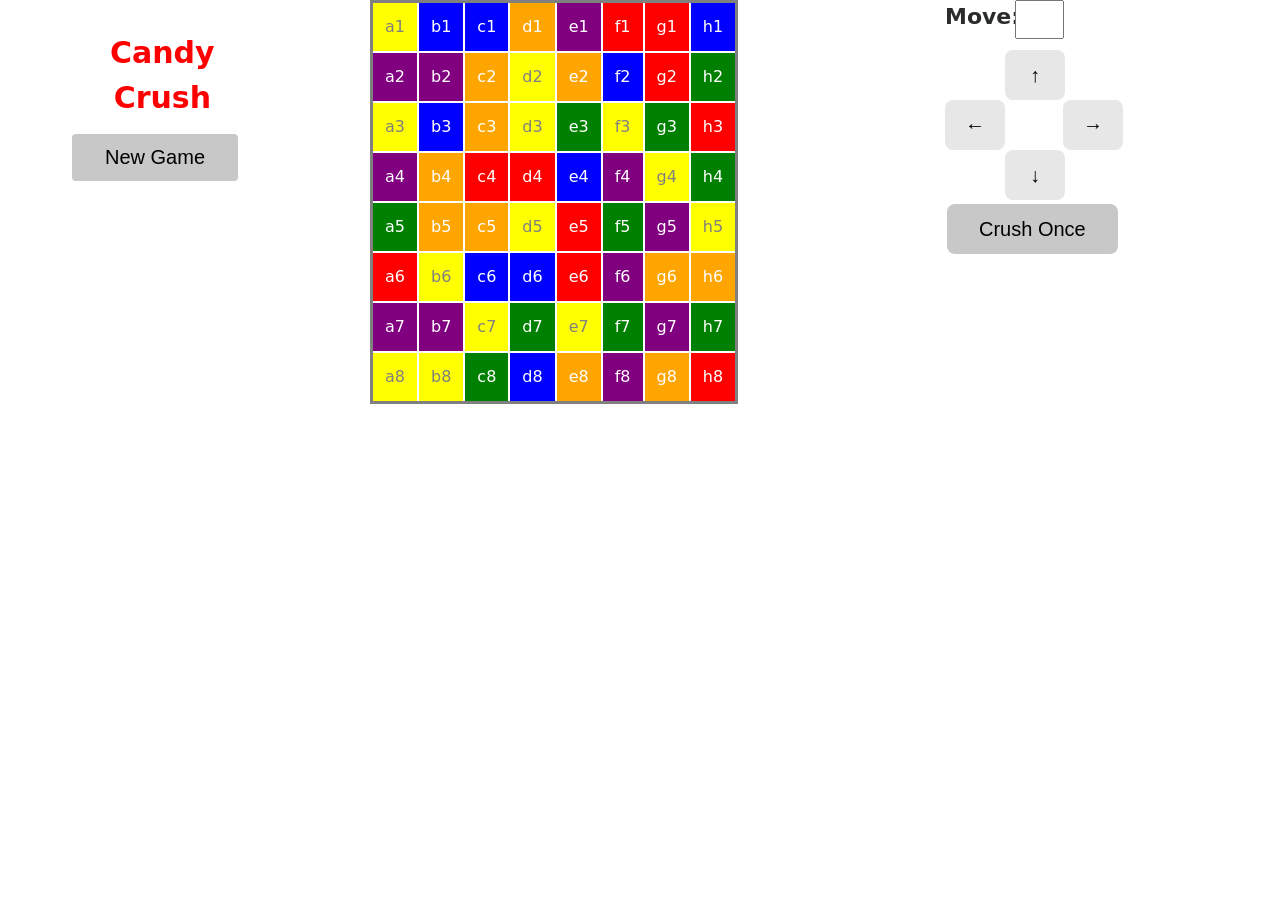
<file: index.html>
<!--
CandyCrush
你的名字：
合作者：
-->
<!DOCTYPE html>
<html>
<!--
/*版权所有（c）2017 MIT 6.813/6.831课程工作人员，保留所有权利。
*重新分发原创或衍生作品需要获得工作人员的许可。
*/
-->

<head>
<meta charset="utf-8">
<title>CandyCrush</title>

		<!-- Load style sheets -->
<link rel="stylesheet" href="./css/bootstrap.css">

<link rel="stylesheet" href="./css/mainLayout.css">

		<!-- Use mobile-aware viewport -->
<meta name="viewport" content="width=device-width, initial-scale=1, shrink-to-fit=no">

		<!-- Load any supplemental Javascript libraries here -->
<script src="./js/jquery.min.js"></script>
<script src="./js/seedrandom.min.js"></script>


<script src="./js/candy.js"></script>
<script src="./js/board.js"></script>
<script src="./js/rules.js"></script>

<script>

// By default, the first board loaded by your page will be the same 
// each time you load (which is accomplished by "seeding" the random
// number generator. This makes testing (and grading!) easier!
Math.seedrandom(0);


// A short jQuery extension to read query parameters from the URL.
$.extend({
  getUrlVars: function() {
    var vars = [], pair;
    var pairs = window.location.search.substr(1).split('&');
    for (var i = 0; i < pairs.length; i++) {
      pair = pairs[i].split('=');
      vars.push(pair[0]);
      vars[pair[0]] = pair[1] &&
          decodeURIComponent(pair[1].replace(/\+/g, ' '));
    }
    return vars;
  },
  getUrlVar: function(name) {
    return $.getUrlVars()[name];
  }
});

// constants
var DEFAULT_BOARD_SIZE = 8;

// data model at global scope for easier debugging
var board;
var rules;

// initialize board
if ($.getUrlVar('size') && $.getUrlVar('size') >= 3) {
  board = new Board($.getUrlVar('size'));
} else {
  board = new Board(DEFAULT_BOARD_SIZE);
}

// load a rule
rules = new Rules(board);

//生成0到6之间的随机数
// function generateRandomNumber(){
//   var randomNumber = math.floor(Math.random() * 7);
//   return randomNumber;
// }

// Final initialization entry point: the Javascript code inside this block
// runs at the end of start-up when the page has finished loading.

//启动时创建表格
$(document).ready(function()
{
  // Your code here.
  // rules.prepareNewGame()
  creatNewTable()
});

// function updateCell(acell, candy) {
//   acell.style.backgroundColor = candy.color;
//   if (candy.color == "yellow") { acell.style.color = "gray" } else { acell.style.color = "white" }
//   acell.id = candy.id;
//   candy_location.set(acell.innerHTML, candy);
//
// }

function creatNewTable() {
  board.clear()
  rules.prepareNewGame()

  let table = document.getElementById("myTable");

  for(var i = 0;i < DEFAULT_BOARD_SIZE;i++){
    let tr = document.createElement('tr')
    tr.setAttribute("index",i);
    //var row = table.insertRow(-1);//插入新行，-1表示最后插入
    for(var j = 0;j < DEFAULT_BOARD_SIZE;j++){
      let td = document.createElement('td')
      td.setAttribute("index",i);
      var num = i + 1;
      td.innerText = String.fromCharCode('a'.charCodeAt(0) + j) + num;//设置单元格的内容和编号
      td.style.backgroundColor = board.square[i][j].color;//设置单元格背景颜色
      //设置文字颜色
      if(board.square[i][j].color !== 'yellow'){
        td.style.color = 'white';
      }
      else{
        td.style.color = 'grey';
      }
      tr.appendChild(td);
      //var cell = row.insertCell(-1);//插入新单元格，-1表示最后插入
      //cell.innerText = String.fromCharCode('a'.charCodeAt(0) + j - 1) + i;//设置单元格的内容和编号
    }
    table.appendChild(tr);
    // 添加表格标题
    let caption = document.createElement('caption');
    caption.innerText = "图1 - 使用标准HTML元素的简单消消乐UI";
  }

}


function creatNewTable2() {


  let table = document.getElementById("myTable");
  // 添加表格标题

  for(var i = 0;i < DEFAULT_BOARD_SIZE;i++){
    let tr = document.createElement('tr')
    tr.setAttribute("index",i);
    //var row = table.insertRow(-1);//插入新行，-1表示最后插入
    for(var j = 0;j < DEFAULT_BOARD_SIZE;j++){
      let td = document.createElement('td')
      td.setAttribute("index",i);
      var num = i + 1;
      td.innerText = String.fromCharCode('a'.charCodeAt(0) + j) + num;//设置单元格的内容和编号
      td.style.backgroundColor = board.square[i][j].color;
      if(board.square[i][j].color !== 'yellow'){
        td.style.color = 'white';
      }
      else{
        td.style.color = 'grey';
      }
      tr.appendChild(td);
      //var cell = row.insertCell(-1);//插入新单元格，-1表示最后插入
      //cell.innerText = String.fromCharCode('a'.charCodeAt(0) + j - 1) + i;//设置单元格的内容和编号
    }

    table.appendChild(tr);
    let caption = document.createElement('caption');
    caption.innerText = "图1 - 使用标准HTML元素的简单消消乐UI";
  }

}

//按钮可用
function valid() {
  var input = $("#weizhi").val();
  var candyInput = document.getElementById("weizhi")
  var fromRow = parseInt(input[1]) - 1;
  var fromCol = input.charCodeAt(0) - 97;
  var fromCandy2 = board.getCandyAt(fromRow,fromCol);

  console.log("我改变了");
  var buttonup = document.getElementById("Up")
  var buttonleft = document.getElementById("Left")
  var buttonright = document.getElementById("Right")
  var buttondown = document.getElementById("Down")

  if (rules.isMoveTypeValid(fromCandy2, "up")) {
    buttonup.disabled = false;

    buttonup.style.backgroundColor = 'green';
  } else {
    buttonup.disabled = true;
  }
  if (rules.isMoveTypeValid(fromCandy2, "left")) {
    buttonleft.disabled = false;
    buttonleft.style.backgroundColor = 'green';
  } else {
    buttonleft.disabled = true;
  }
  if (rules.isMoveTypeValid(fromCandy2, "right")) {
    buttonright.disabled = false;
    buttonright.style.backgroundColor = 'green';
  } else {
    buttonright.disabled = true;
  }
  if (rules.isMoveTypeValid(fromCandy2, "down")) {
    buttondown.disabled = false;
    buttondown.style.backgroundColor = 'green';
  } else {
    buttondown.disabled = true;
  }

}


// 移动糖果
// function moveCandy(direction) {
// // 获取输入内容并获取输入位置的糖果
// var input = $("#weizhi").val();
// var candyInput = document.getElementById("weizhi")
// var fromRow = parseInt(input[1]) - 1;
// var fromCol = input.charCodeAt(0) - 97;
// var fromCandy2 = board.getCandyAt(fromRow,fromCol);
// // 获取指定方向的糖果
// var Candy2 = board.getCandyInDirection(fromCandy2,direction);
// var fromRow2 = Candy2.row;   var fromCol2 = Candy2.col;
// // 检测移动是否超出范围
//   if(fromRow2 >= 0 &&
// fromRow2 <DEFAULT_BOARD_SIZE &&
// fromCol2 >= 0 &&
// fromCol2 < DEFAULT_BOARD_SIZE){
// // 根据规则移动糖果
// if(rules.isMoveTypeValid(fromCandy2,direction)){
// board.flipCandies(fromCandy2,Candy2);
// console.log(Candy2);     }
// else{
// console.warn("Invalid move");
// }
// }
// else{
// console.warn("Move out of bounds");
// }
// // 聚焦文本框
// document.getElementById('weizhi').value = "";
// document.getElementById('weizhi').focus();
// }

/* Event Handlers */
// access the candy object with info.candy


// add a candy to the board
$(board).on('add', function(e, info)
{
  // Your code here.
  // let table = document.getElementById("myTable");
  // var candy = info.candy;
  // console.log(candy.row)
  // console.log(candy.col)
  // // console.log(candy.info.color)
  // // var trList = table.children;
  // var cell = trList[i].children[j];
  // var cell = table.rows[candy.row].cols[candy.col];
  // cell.style.backgroundColor = candy.color;
  // creatNewTable2();
  // let acell = aboard.rows[info.candy.row].cells[info.candy.col];
  // updateCell(acell, info.candy);

});


// 移动糖果
function moveCandy(direction) {
  //获取输入内容并获取输入位置的糖果
  var input = $("#weizhi").val();
  var candyInput = document.getElementById("weizhi")
  var fromRow = parseInt(input[1]) - 1;
  var fromCol = input.charCodeAt(0) - 97;
  var fromCandy2 = board.getCandyAt(fromRow,fromCol);
  // console.log("1号：" + fromCandy2);
  // console.log("方向：" + direction);
  //获取指定方向的糖果
  // var fromCandy2 = board.square[fromRow][fromCol];
  var Candy2 = board.getCandyInDirection(fromCandy2,direction);
  // console.log("2号：" + Candy2);
  var fromRow2 = Candy2.row;
  var fromCol2 = Candy2.col;
  //检测移动是否超出范围
  if(fromRow2 >= 0 &&
          fromRow2 <DEFAULT_BOARD_SIZE &&
          fromCol2 >= 0 &&
          fromCol2 < DEFAULT_BOARD_SIZE){
    // 根据规则移动糖果
    if(rules.isMoveTypeValid(fromCandy2,direction)){
      board.flipCandies(fromCandy2,Candy2);
      console.log(Candy2);
    }
    else{
      console.warn("Invalid move");
    }
  }else{
    console.warn("Move out of bounds");
  }
  // console.log("1号行：" + fromRow);
  // console.log("1号列" + fromCol);
  // console.log("2号行" + fromRow2);
  // console.log("2号列" + fromCol2);
  //聚焦文本框
  document.getElementById('weizhi').value = "";
  document.getElementById('weizhi').focus();


  // let upmove =  document.getElementById("Up")
  // let leftmove =  document.getElementById("Left")
  // let rightmove =  document.getElementById("Right")
  // let downmove =  document.getElementById("Down")


}

// setInterval(function ()){
//
// }

// function valid(){
//   if(rules.isMoveTypeValid(fromCandy2,'up')){
//
//   }
// }
//


// 在board上移动一个糖果
$(board).on('move', function(e, info)
{
  // Your code here.
  //获取表格
  let table = document.getElementById("myTable");
  // 获得输入的糖果的行和列
    var i = info.toRow;
    var m = info.toRow;
    var j = info.toCol;
    var trList = table.children;
    var tableTd = trList[i].children[j];
    var color = info.candy.color;
    // console.log(i);
    // console.log(j);
    // console.log(color);
    tableTd.style.backgroundColor = info.candy.color;//染色
    //调整单元格内文字的颜色
    if(board.square[m][j].color !== 'yellow'){
      tableTd.style.color = 'white'
    }
    else{
      tableTd.style.color = 'grey'
    }

});


// remove a candy from the board
//消除糖果
$(board).on('remove', function(e, info)
{
  // Your code here.
  // var candy = info.candy;
  // var cell = table.rows[candy.row].cells[candy.col];
  // cell.style.backgroundColor = '#FFFFFF'; // 或其他背景颜色
});

// move a candy on the board
//移动糖果
$(board).on('scoreUpdate', function(e, info)
{
  // Your code here. To be implemented in pset 2.

  // var score = info.score;
  // document.getElementById('score').innerText = score;
});

// Button Events按钮事件
$(document).on('click', "#btn", function(evt)
{
  // Your code here.
  // location.reload();

  // 获取 table 元素
  let table = document.getElementById("myTable");

  // 清除 table 中的所有内容
  while (table.firstChild) {
    table.removeChild(table.firstChild)
  }
  creatNewTable()
});

$(document).on('click', "#Crush", function(evt)
{

  var buttonup = document.getElementById("Up")
  var buttonleft = document.getElementById("Left")
  var buttonright = document.getElementById("Right")
  var buttondown = document.getElementById("Down")
  buttonup.style.backgroundColor = '#e7e7e7';
  buttonleft.style.backgroundColor = '#e7e7e7';
  buttonright.style.backgroundColor = '#e7e7e7';
  buttondown.style.backgroundColor = '#e7e7e7';

  // Your code here.
  let table = document.getElementById("myTable")
    var candyCrushes = rules.getCandyCrushes();
    // console.log(candyCrushes.length);
    // console.log(candyCrushes[0].length);
    for(var i = 0;i < candyCrushes.length;i++){
      for(var j = 0;j < candyCrushes[i].length;j++){
        var row = candyCrushes[i][j].row;
        var col = candyCrushes[i][j].col;
        var trList = table.children;
        var tableTd = trList[row].children[col];
        tableTd.style.backgroundColor = "white";
        tableTd.style.color = "white";
      }
    }
    rules.removeCrushes(candyCrushes, true);

    setTimeout(function (){
      //等待500ms执行
      rules.moveCandiesDown();

      document.getElementById('weizhi').disabled = false;
      document.getElementById('weizhi').focus();
    //   // 获取 table 元素
    // let table = document.getElementById("myTable");

    // 清除 table 中的所有内容
    while (table.firstChild) {
      table.removeChild(table.firstChild)
    }
    creatNewTable2();
  }, 500);


});


// keyboard events arrive here键盘事件
$(document).on('keydown', function(evt) {
  // Your code here.
});


</script>


</head>

<body>

<div class="container">
  <div class="row">
    <div class="col-md-3" id="firstColumn">
      <div>
      <!-- Column 1 Code Here -->   
      <p class="title" align="center"><b>Candy</b><br> <b>Crush</b></p>

      <input class="btn" id="btn" type="button" value="New Game">

      </div>
  </div>

    <div class="col-md-6" id="mainColumn">

      <!-- Column 2 Code Here -->

      <table id="myTable" class="table" border="3" width="320" height="320">
      </table>



    </div>

    <div class="col-md-3" id="lastColumn">

      <!-- Column 3 Code Here -->

      <label class="MOVE" for="weizhi"><b>Move:</b></label>
      <input class="Text" type="text" size="2" maxlength="2" id="weizhi" onchange="valid()">
      <input id="Up" class="Up" type="button" style="background-color: #e7e7e7;" value="↑" onclick="moveCandy('up')" ><br />
      <input id="Left" class="Left" type="button" style="background-color: #e7e7e7;" value="←" onclick="moveCandy('left')">
      <input id="Right" class="Right" type="button" style="background-color: #e7e7e7;" value="→" onclick="moveCandy('right')"><br />
      <input id="Down" class="Down" type="button" style="background-color: #e7e7e7;" value="↓" onclick="moveCandy('down')"><br />
      <input id="Crush" class="btn2" type="button" value="Crush Once">

    </div>
  </div> <!-- class="row" -->
</div> <!-- class="container" -->

</body>

</html>
</file>
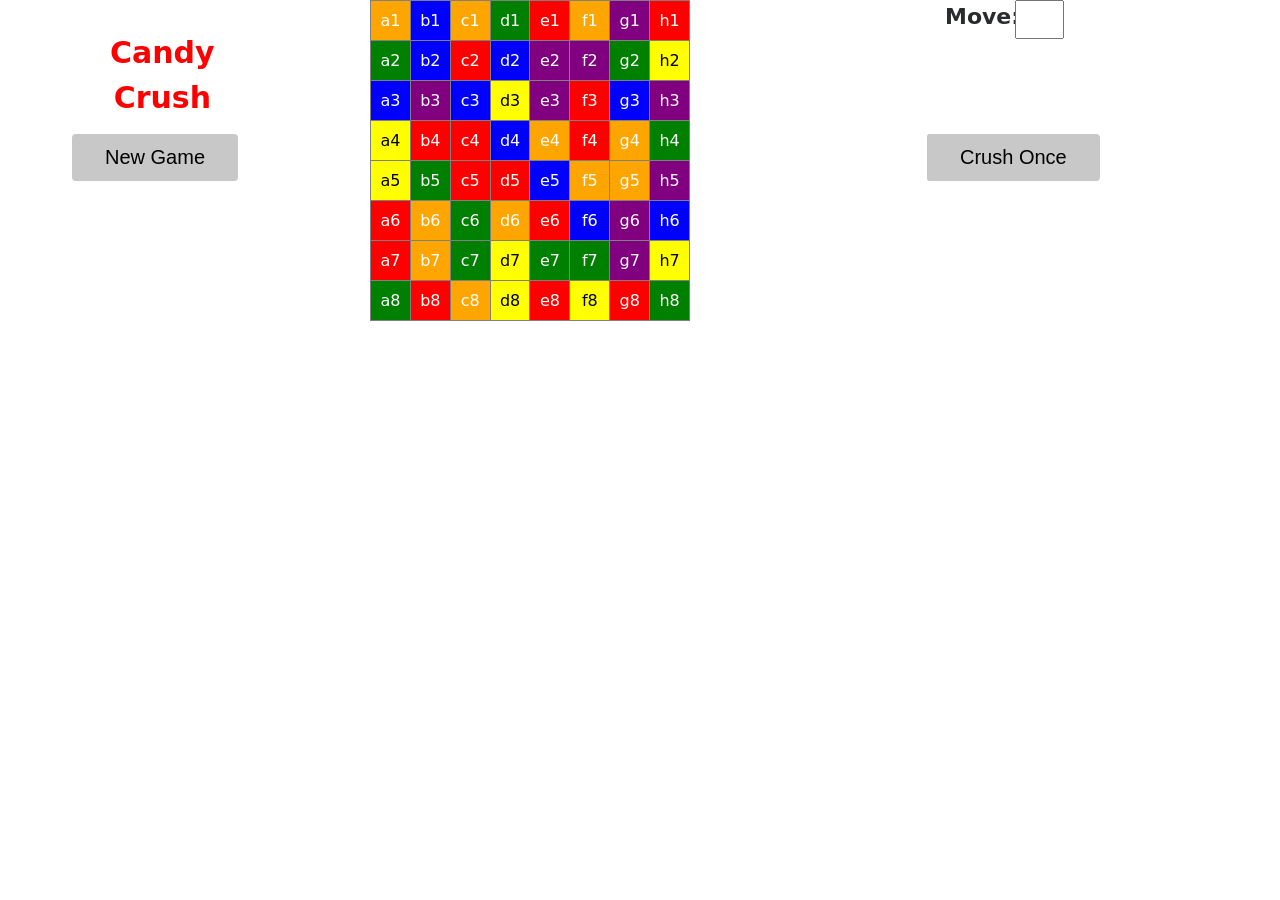
<file: index 5.html>
<!--
CandyCrush
你的名字：
合作者：
-->
<!DOCTYPE html>
<html>
  <!--
/*版权所有（c）2017 MIT 6.813/6.831课程工作人员，保留所有权利。
*重新分发原创或衍生作品需要获得工作人员的许可。
*/
-->

  <head>
    <meta charset="utf-8" />
    <title>CandyCrush</title>

    <!-- Load style sheets -->
    <link rel="stylesheet" href="./css/bootstrap.css" />

    <link rel="stylesheet" href="./css/mainLayout.css" />

    <!-- Use mobile-aware viewport -->
    <meta
      name="viewport"
      content="width=device-width, initial-scale=1, shrink-to-fit=no"
    />

    <!-- Load any supplemental Javascript libraries here -->
    <script src="./js/jquery.min.js"></script>
    <script src="./js/seedrandom.min.js"></script>

    <script src="./js/candy.js"></script>
    <script src="./js/board.js"></script>
    <script src="./js/rules.js"></script>

    <script>
      // By default, the first board loaded by your page will be the same
      // each time you load (which is accomplished by "seeding" the random
      // number generator. This makes testing (and grading!) easier!
      Math.seedrandom(0);

      // A short jQuery extension to read query parameters from the URL.
      $.extend({
        getUrlVars: function () {
          var vars = [],
            pair;
          var pairs = window.location.search.substr(1).split("&");
          for (var i = 0; i < pairs.length; i++) {
            pair = pairs[i].split("=");
            vars.push(pair[0]);
            vars[pair[0]] =
              pair[1] && decodeURIComponent(pair[1].replace(/\+/g, " "));
          }
          return vars;
        },
        getUrlVar: function (name) {
          return $.getUrlVars()[name];
        },
      });

      // constants
      var DEFAULT_BOARD_SIZE = 8;

      // data model at global scope for easier debugging
      var board;
      var rules;
      var ifgood;
      // initialize board
      if ($.getUrlVar("size") && $.getUrlVar("size") >= 3) {
        board = new Board($.getUrlVar("size"));
      } else {
        board = new Board(DEFAULT_BOARD_SIZE);
      }

      // load a rule
      rules = new Rules(board);

      // Final initialization entry point: the Javascript code inside this block
      // runs at the end of start-up when the page has finished loading.

      //创造游戏板
      function createNewGameBoard() {
        board.clear();
        let table = document.getElementById("gameBoard");
        table.innerHTML = "";
        rules.prepareNewGame();
        for (var i = 0; i < DEFAULT_BOARD_SIZE; i++) {
          let tr = document.createElement("tr");
          for (var j = 0; j < DEFAULT_BOARD_SIZE; j++) {
            let td = document.createElement("td");
            td.innerText = String.fromCharCode("a".charCodeAt(0) + j) + (i + 1);
            td.style.backgroundColor = board.square[i][j].color;
            if (board.square[i][j].color !== "yellow") {
              td.style.color = "white";
            } else {
              td.style.color = "black";
            }

            tr.appendChild(td);
          }
          table.appendChild(tr);
        }
      }
      //移动是否有效
      function moveIf(direction) {
        var candyInput = document.getElementById("movetext");
        //测试输入
        // if (/^[a-z]\d$/.test(candyInput.value)) {
        //   document.getElementById("up").disabled = false;
        //   document.getElementById("left").disabled = false;
        //   document.getElementById("right").disabled = false;
        //   document.getElementById("down").disabled = false;
        // } else {
        //   document.getElementById("up").disabled = true;
        //   document.getElementById("left").disabled = true;
        //   document.getElementById("right").disabled = true;
        //   document.getElementById("down").disabled = true;
        // }
        //移动
        var row = candyInput.value[1] - 1;
        var col_list = ["a", "b", "c", "d", "e", "f", "g", "h"];
        var col = col_list.indexOf(candyInput.value[0]);
        var fromCandy = board.square[row][col];
        board.flipCandies(
          fromCandy,
          board.getCandyInDirection(fromCandy, direction)
        );
        candyInput.value = "";
        candyInput.focus();
      }

      function inputTest() {
        var candyInput = document.getElementById("movetext");

        
      }
      //初始化游戏板
      $(document).ready(function () {
        createNewGameBoard();
      });

      /* Event Handlers */
      // access the candy object with info.candy

      // add a candy to the board
      $(board).on("add", function (e, info) {
        // Your code here.
      });

      // move a candy on the board
      $(board).on("move", function (e, info) {
        var gameBoard = document.getElementById("gameBoard");
        var row = info.toRow;
        var col = info.toCol;
        var trList = gameBoard.children;
        var cell = trList[row].children[col];
        cell.style.backgroundColor = info.candy.color;
      });

      // remove a candy from the board
      $(board).on("remove", function (e, info) {
        // Your code here.
      });

      // move a candy on the board
      $(board).on("scoreUpdate", function (e, info) {
        // Your code here. To be implemented in pset 2.
      });

      //点击newgame开始新游戏
      $(document).on("click", "#newGame", function () {
        createNewGameBoard();
      });

      $(document).on("click", "#crushOnce", function () {});

      // keyboard events arrive here
      $(document).on("keydown", function (evt) {
        // Your code here.
      });
    </script>
  </head>

  <body>
    <div class="container">
      <div class="row">
        <div class="col-md-3" id="firstColumn">
          <div>
            <!-- Column 1 Code Here -->
            <p id="candyCrush" class="title" align="center">
              <b>Candy</b><br />
              <b>Crush</b>
            </p>
            <center>
              <input id="newGame" class="btn" type="button" value="New Game" />
            </center>
          </div>
        </div>

        <div class="col-md-6" id="mainColumn">
          <!-- Column 2 Code Here -->

          <table id="gameBoard" border="1" width="320" height="320"></table>
        </div>

        <div class="col-md-3" id="lastColumn">
          <!-- Column 3 Code Here -->

          <label id="move" class="MOVE" for="weizhi"><b>Move:</b></label>
          <input
            class="Text"
            type="text"
            size="2"
            maxlength="2"
            id="movetext"
          /><br />
          <input
            id="up"
            class="btn"
            type="button"
            value="↑"
            onclick="moveIf('up')"
          /><br />
          <input
            id="left"
            class="btn"
            type="button"
            value="←"
            align="left"
            onclick="moveIf('left')"
          />
          <input
            id="right"
            class="btn"
            type="button"
            value="→"
            onclick="moveIf('right')"
            align="right"
          /><br />
          <input
            id="down"
            class="btn"
            type="button"
            value="↓"
            onclick="moveIf('down')"
          /><br />
          <input id="crushOnce" class="btn" type="button" value="Crush Once" />
        </div>
      </div>
      <!-- class="row" -->
    </div>
    <!-- class="container" -->
  </body>
</html>
</file>
<file: css/mainLayout.css>
/* Copyright (c) 2017 MIT 6.813/6.831 course staff, all rights reserved.
 * Redistribution of original or derived work requires permission of course staff.
 */

/* REMOVE ME - dashed lines and height for debugging */
/* Your css code here! */



.firstColumn {
  margin-right: 10px; /* 设置第一个列与第二个列之间的间距 */
}

.candyCrushGrid {
  flex: 1; /* 使消消乐网格占据剩余的空间 */
}

.lastColumn {
  margin-left: 10px; /* 设置最后一个列与第一个列之间的间距 */
}

/*CandyCrush标题元素*/
.title{
  position: absolute;left: 40px; top: 30px;
  color:red;
  font-size: 30px;
  font-weight: 80rem;
}

/*按钮元素*/
.btn{
  position: absolute;left: 0px; top: 130px;
  background-color: #c8c8c8; /* 灰色背景 */
  color: black; /* 黑色文字 */
  padding: 10px 32px; /* 内边距 */
  text-align: center; /* 文字居中 */
  text-decoration: none; /* 去除下划线 */
  display: inline-block; /* 使元素表现为内联块级元素 */
  font-size: 20px; /* 字体大小 */
  margin: 4px 2px; /* 外边距 */
  cursor: pointer; /* 鼠标悬停时显示手型光标 */
}

/*糖果表格*/
td {
  text-align: center; /* 文本居中 */
  width: 40px; /* 设置单元格宽度 */
  height: 40px; /* 设置单元格高度 */
}

/*MOVE字体*/
.MOVE {
  position : absolute;
  left: 20px;
  top: 0px;
  font-size: 22px; /* 或者您希望的任何大小 */
}

/*文本框*/
.Text {
  position : absolute;
  left: 90px;
  top: 0px;
  font-size: 22px; /* 或者您希望的任何大小 */
}

/*向上移动*/
.Up{
  position: absolute;
  left: 80px;
  top: 50px;
  background-color: #c8c8c8; /* 灰色背景 */
color: black; /* 黑色文字 */
padding: 10px 25px; /* 内边距 */
text-align: center; /* 文字居中 */
display: inline-block; /* 使元素表现为内联块级元素 */
font-size: 20px; /* 字体大小 */
cursor: pointer; /* 鼠标悬停时显示手型光标 */
border: none;
border-radius: 8px;
}

/*向左移动*/
.Left{
  position: absolute;
  left: 20px;
  top: 100px;
  background-color: #c8c8c8; /* 灰色背景 */
color: black; /* 黑色文字 */
padding: 10px 20px; /* 内边距 */
text-align: center; /* 文字居中 */
display: inline-block; /* 使元素表现为内联块级元素 */
font-size: 20px; /* 字体大小 */
cursor: pointer; /* 鼠标悬停时显示手型光标 */
border: none;
border-radius: 8px;
}

/*向右移动*/
.Right{
  position: absolute;
  left: 138px;
  top: 100px;
  background-color: #c8c8c8; /* 灰色背景 */
color: black; /* 黑色文字 */
padding: 10px 20px; /* 内边距 */
text-align: center; /* 文字居中 */
display: inline-block; /* 使元素表现为内联块级元素 */
font-size: 20px; /* 字体大小 */
cursor: pointer; /* 鼠标悬停时显示手型光标 */
border: none;
border-radius: 8px;
}

/*向下移动*/
.Down{
  position: absolute;
  left: 80px;
  top: 150px;
  background-color: #c8c8c8; /* 灰色背景 */
color: black; /* 黑色文字 */
padding: 10px 25px; /* 内边距 */
text-align: center; /* 文字居中 */
display: inline-block; /* 使元素表现为内联块级元素 */
font-size: 20px; /* 字体大小 */
cursor: pointer; /* 鼠标悬停时显示手型光标 */
border: none;
border-radius: 8px;
}

/*糖果消除*/
.btn2{
  position: absolute;
  left: 20px;
  top: 200px;
  background-color: #c8c8c8; /* 灰色背景 */
color: black; /* 黑色文字 */
padding: 10px 32px; /* 内边距 */
text-align: center; /* 文字居中 */
text-decoration: none; /* 去除下划线 */
display: inline-block; /* 使元素表现为内联块级元素 */
font-size: 20px; /* 字体大小 */
margin: 4px 2px; /* 外边距 */
cursor: pointer; /* 鼠标悬停时显示手型光标 */
border: none;
border-radius: 8px;
}

.table{
  width: 320px;
  height: 320px;
  border: 3px solid gray;
  border-collapse: collapse;
}

.table td{
  border: 2px solid white;
}
</file>
